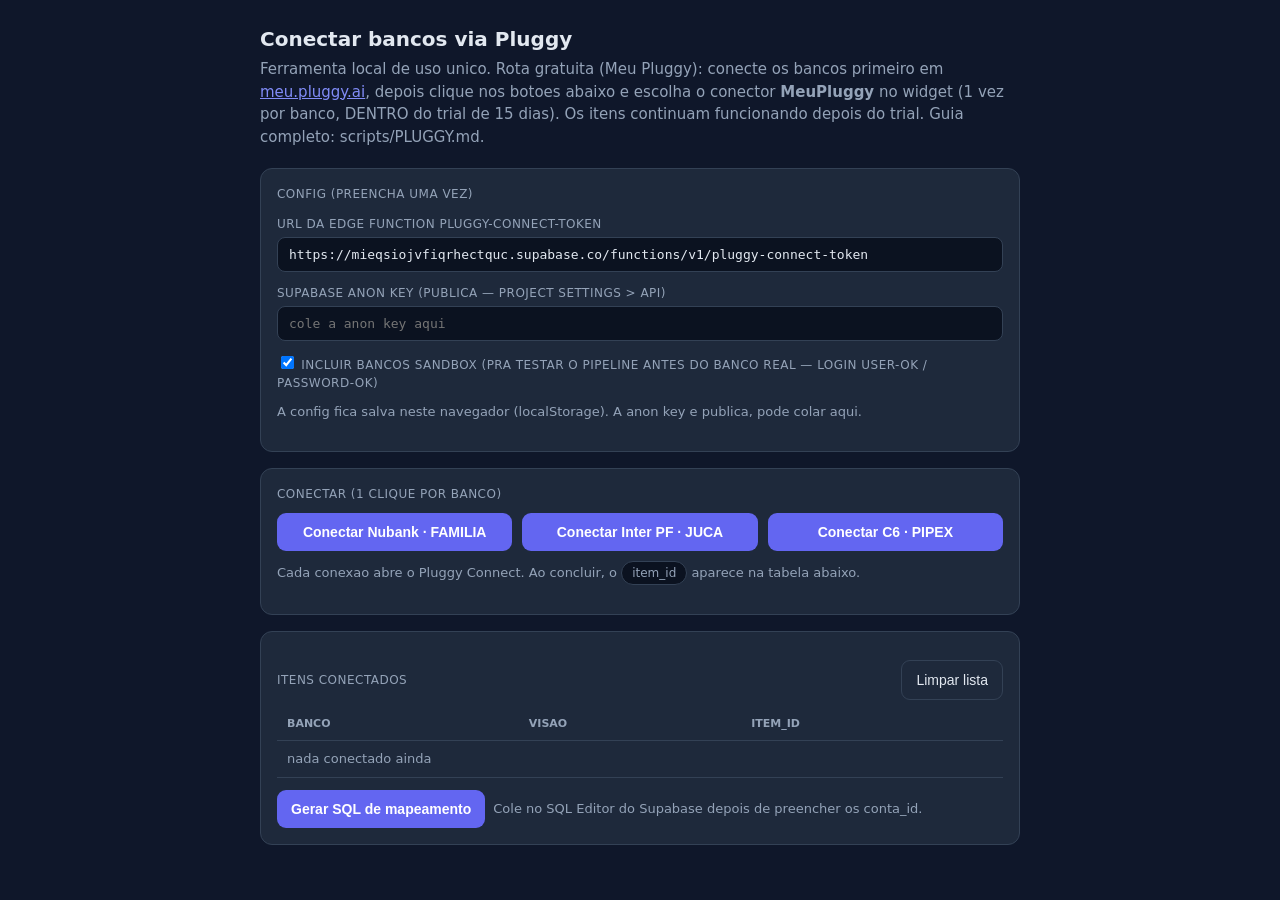
<file: scripts/pluggy-connect.html>
<!DOCTYPE html>
<html lang="pt-BR">
<head>
<meta charset="utf-8" />
<meta name="viewport" content="width=device-width, initial-scale=1" />
<title>Conectar bancos · Pluggy · Central Financeira</title>
<style>
  :root { --bg:#0f172a; --card:#1e293b; --line:#334155; --txt:#e2e8f0; --mut:#94a3b8; --ok:#22c55e; --pri:#6366f1; }
  * { box-sizing:border-box; }
  body { margin:0; font:15px/1.5 system-ui,-apple-system,sans-serif; background:var(--bg); color:var(--txt); padding:24px; }
  .wrap { max-width:760px; margin:0 auto; }
  h1 { font-size:20px; margin:0 0 4px; }
  p.sub { color:var(--mut); margin:0 0 20px; }
  .card { background:var(--card); border:1px solid var(--line); border-radius:12px; padding:16px; margin-bottom:16px; }
  label { display:block; font-size:12px; color:var(--mut); margin-bottom:4px; text-transform:uppercase; letter-spacing:.04em; }
  input[type=text] { width:100%; padding:9px 11px; border-radius:8px; border:1px solid var(--line); background:#0b1220; color:var(--txt); font-family:ui-monospace,monospace; font-size:13px; }
  .banks { display:grid; grid-template-columns:repeat(auto-fit,minmax(200px,1fr)); gap:10px; margin-top:10px; }
  button { cursor:pointer; border:0; border-radius:9px; padding:11px 14px; font-size:14px; font-weight:600; color:#fff; background:var(--pri); }
  button:hover { filter:brightness(1.1); }
  button.ghost { background:transparent; border:1px solid var(--line); color:var(--txt); font-weight:500; }
  .row { display:flex; align-items:center; gap:8px; margin-top:12px; flex-wrap:wrap; }
  table { width:100%; border-collapse:collapse; margin-top:8px; font-size:13px; }
  th,td { text-align:left; padding:8px 10px; border-bottom:1px solid var(--line); }
  th { color:var(--mut); font-weight:600; font-size:11px; text-transform:uppercase; }
  td.id { font-family:ui-monospace,monospace; color:var(--ok); word-break:break-all; }
  .sql { background:#0b1220; border:1px solid var(--line); border-radius:8px; padding:12px; font-family:ui-monospace,monospace; font-size:12px; white-space:pre-wrap; word-break:break-all; margin-top:10px; color:#cbd5e1; }
  .muted { color:var(--mut); font-size:13px; }
  .pill { display:inline-block; background:#0b1220; border:1px solid var(--line); border-radius:999px; padding:2px 10px; font-size:12px; }
</style>
</head>
<body>
<div class="wrap">
  <h1>Conectar bancos via Pluggy</h1>
  <p class="sub">Ferramenta local de uso unico. Rota gratuita (Meu Pluggy): conecte os bancos primeiro em <a href="https://meu.pluggy.ai" target="_blank" style="color:#818cf8">meu.pluggy.ai</a>, depois clique nos botoes abaixo e escolha o conector <b>MeuPluggy</b> no widget (1 vez por banco, DENTRO do trial de 15 dias). Os itens continuam funcionando depois do trial. Guia completo: scripts/PLUGGY.md.</p>

  <div class="card">
    <label>Config (preencha uma vez)</label>
    <div class="row">
      <div style="flex:1;min-width:240px">
        <label>URL da Edge Function pluggy-connect-token</label>
        <input id="fnUrl" type="text" value="https://mieqsiojvfiqrhectquc.supabase.co/functions/v1/pluggy-connect-token" />
      </div>
    </div>
    <div class="row">
      <div style="flex:1;min-width:240px">
        <label>Supabase anon key (publica — Project Settings &gt; API)</label>
        <input id="anonKey" type="text" placeholder="cole a anon key aqui" />
      </div>
    </div>
    <div class="row">
      <label style="margin:0"><input type="checkbox" id="sandbox" checked /> Incluir bancos sandbox (pra TESTAR o pipeline antes do banco real — login user-ok / password-ok)</label>
    </div>
    <p class="muted" style="margin-top:10px">A config fica salva neste navegador (localStorage). A anon key e publica, pode colar aqui.</p>
  </div>

  <div class="card">
    <label>Conectar (1 clique por banco)</label>
    <div class="banks">
      <button data-banco="Nubank" data-visao="FAMILIA">Conectar Nubank · FAMILIA</button>
      <button data-banco="Inter PF" data-visao="JUCA">Conectar Inter PF · JUCA</button>
      <button data-banco="C6" data-visao="PIPEX">Conectar C6 · PIPEX</button>
    </div>
    <p class="muted" style="margin-top:10px">Cada conexao abre o Pluggy Connect. Ao concluir, o <span class="pill">item_id</span> aparece na tabela abaixo.</p>
  </div>

  <div class="card">
    <div class="row" style="justify-content:space-between">
      <label style="margin:0">Itens conectados</label>
      <button class="ghost" id="clearBtn">Limpar lista</button>
    </div>
    <table id="tbl">
      <thead><tr><th>Banco</th><th>Visao</th><th>item_id</th></tr></thead>
      <tbody></tbody>
    </table>
    <div class="row">
      <button id="sqlBtn">Gerar SQL de mapeamento</button>
      <span class="muted">Cole no SQL Editor do Supabase depois de preencher os conta_id.</span>
    </div>
    <div class="sql" id="sqlOut" style="display:none"></div>
  </div>
</div>

<script src="https://cdn.pluggy.ai/pluggy-connect/latest/pluggy-connect.js"></script>
<script>
  const $ = s => document.querySelector(s);
  const tbody = $('#tbl tbody');
  const KEY = 'pluggy_connect_state';

  // ---- estado persistente ----
  function load() { try { return JSON.parse(localStorage.getItem(KEY) || '{}'); } catch { return {}; } }
  function save(s) { localStorage.setItem(KEY, JSON.stringify(s)); }
  let state = load();
  if (state.fnUrl) $('#fnUrl').value = state.fnUrl;
  if (state.anonKey) $('#anonKey').value = state.anonKey;
  if (typeof state.sandbox === 'boolean') $('#sandbox').checked = state.sandbox;
  state.items = state.items || [];
  ['#fnUrl','#anonKey','#sandbox'].forEach(sel => $(sel).addEventListener('change', () => {
    state.fnUrl = $('#fnUrl').value.trim();
    state.anonKey = $('#anonKey').value.trim();
    state.sandbox = $('#sandbox').checked;
    save(state);
  }));

  function render() {
    tbody.innerHTML = state.items.map(it =>
      `<tr><td>${it.banco}</td><td>${it.visao}</td><td class="id">${it.itemId}</td></tr>`).join('')
      || '<tr><td colspan="3" class="muted">nada conectado ainda</td></tr>';
  }
  render();

  // ---- pega o connect token na Edge Function ----
  async function getToken() {
    const url = $('#fnUrl').value.trim();
    const anon = $('#anonKey').value.trim();
    if (!url || !anon) { alert('Preencha a URL da funcao e a anon key.'); return null; }
    const r = await fetch(url, {
      method: 'POST',
      headers: { 'Content-Type': 'application/json', 'apikey': anon, 'Authorization': 'Bearer ' + anon },
      body: '{}',
    });
    const data = await r.json();
    if (!r.ok || !data.accessToken) { alert('Falha ao gerar token: ' + (data.error || r.status) + (data.detail ? ' — ' + data.detail : '')); return null; }
    return data.accessToken;
  }

  // ---- abre o widget ----
  async function connect(banco, visao) {
    const token = await getToken();
    if (!token) return;
    const widget = new PluggyConnect({
      connectToken: token,
      includeSandbox: $('#sandbox').checked,
      onSuccess: (itemData) => {
        const itemId = itemData?.item?.id;
        if (!itemId) { alert('Conexao retornou sem item.id'); return; }
        state.items = state.items.filter(x => x.itemId !== itemId);
        state.items.push({ banco, visao, itemId });
        save(state); render();
      },
      onError: (err) => { console.error('Pluggy error', err); alert('Erro na conexao: ' + JSON.stringify(err)); },
    });
    widget.init();
  }

  document.querySelectorAll('button[data-banco]').forEach(btn =>
    btn.addEventListener('click', () => connect(btn.dataset.banco, btn.dataset.visao)));

  $('#clearBtn').addEventListener('click', () => {
    if (!confirm('Limpar a lista de itens conectados deste navegador?')) return;
    state.items = []; save(state); render(); $('#sqlOut').style.display = 'none';
  });

  // ---- gera o SQL de mapeamento ----
  $('#sqlBtn').addEventListener('click', () => {
    if (!state.items.length) { alert('Conecte pelo menos um banco antes.'); return; }
    const lines = state.items.map(it =>
      `insert into pluggy_conexoes (item_id, conta_id, visao, banco) values\n` +
      `  ('${it.itemId}', 'COLE_O_CONTA_ID_AQUI', '${it.visao}', '${it.banco}')\n` +
      `  on conflict (item_id) do update set conta_id=excluded.conta_id, visao=excluded.visao, banco=excluded.banco;`
    );
    const sql = `-- Mapeia cada item Pluggy a uma conta da tabela contas.\n` +
      `-- Troque COLE_O_CONTA_ID_AQUI pelo id (uuid) da conta certa em 'contas'.\n\n` +
      lines.join('\n\n');
    const out = $('#sqlOut');
    out.textContent = sql; out.style.display = 'block';
    navigator.clipboard?.writeText(sql).then(() => {}, () => {});
  });
</script>
</body>
</html>
</file>
